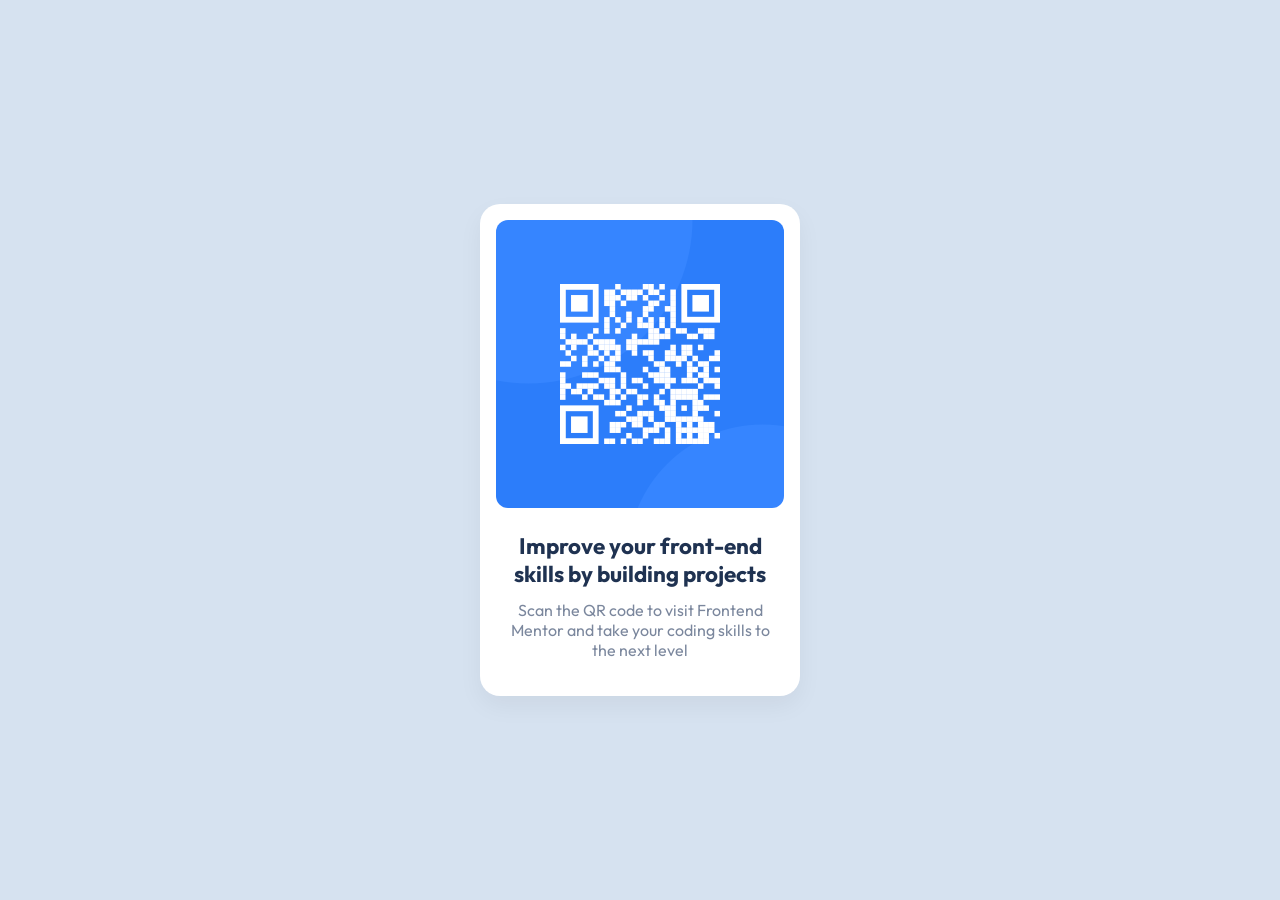
<file: index.html>
<!DOCTYPE html>
<html lang="en">
<head>
  <meta charset="UTF-8">
  <meta name="viewport" content="width=device-width, initial-scale=1.0">
  <link rel="icon" type="image/png" sizes="32x32" href="./images/favicon-32x32.png">
  <link rel="stylesheet" href="style.css">
  <title>Frontend Mentor | QR code component</title>
</head>

<body>
  <main class="box">

    <div class="box-img">
      <img src="images/image-qr-code.png" alt="Qr code linking to Frontend Mentor website">
    </div>

    <article class="box-text">
      <h1>Improve your front-end skills by building projects</h1>
      <p> Scan the QR code to visit Frontend Mentor and take your coding skills to the next level</p> 
    </article>

  </main>
</body>
</html>
</file>
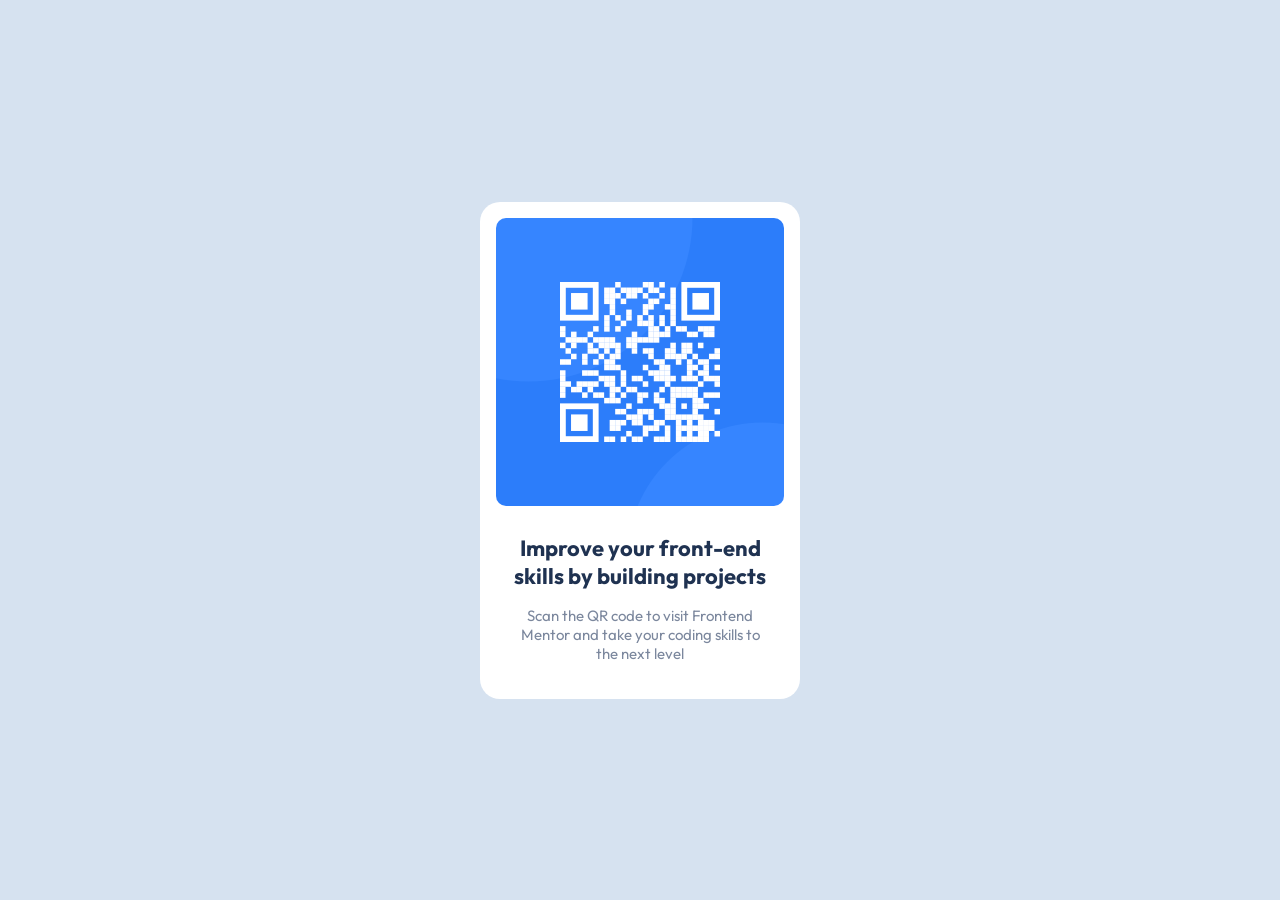
<file: qr-code-component-main/index.html>
<!DOCTYPE html>
<html lang="en">
<head>
  <meta charset="UTF-8">
  <meta name="viewport" content="width=device-width, initial-scale=1.0"> <!-- displays site properly based on user's device -->
  <link rel="icon" type="image/png" sizes="32x32" href="./images/favicon-32x32.png">
  <link rel="stylesheet" href="style.css">
  <title>Frontend Mentor | QR code component</title>
</head>

<body>
  <div id="box">

    <div class="box_img">
      <img src="images/image-qr-code.png" alt="">
    </div>

    <div class="box_text">
      <h1>Improve your front-end skills by building projects</h1>
      <p>Scan the QR code to visit Frontend Mentor and take your coding skills to the next level</p> 
    </div>

  </div>
</body>
</html>
</file>
<file: style.css>
@import url('https://fonts.googleapis.com/css2?family=Outfit:wght@100..900&display=swap');
* {
    padding: 0;
    margin: 0;
    box-sizing: border-box;
}

:root {
    --Light_gray: hsl(212, 45%, 89%);
    --Grayish_blue: hsl(220, 15%, 55%);
    --Dark_blue: hsl(218, 44%, 22%);
}

body {
    display: flex;
    align-items: center;
    justify-content: center;
    min-height: 100vh;
    background: var(--Light_gray);

    font-family: "Outfit", sans-serif;
}

.box {
    max-width: 320px;
    padding: 1rem;
    border-radius: 20px;
    background: white;
    box-shadow: 0 10px 25px rgba(0, 0, 0, 0.05);

    text-align: center;
}

/*img*/
.box-img img {
    width: 100%;
    border-radius: 12px;
}

/*content*/
.box-text {
    padding: 1.2rem 0.8rem;
}
.box-text h1 {
    margin-bottom: 0.8rem;

    color: var(--Dark_blue);
    font-size: 1.4rem;
    font-weight: bold;
}
.box-text p {
    color: var(--Grayish_blue);
    font-size: 1rem;
}

/*responsive*/
@media (max-width: 360px) {
.box {
      width: 90%;
    }
.box-text h1 {
    font-size: 1.2rem;
}
}
</file>
<file: qr-code-component-main/style.css>
@import url('https://fonts.googleapis.com/css2?family=Outfit:wght@100..900&display=swap');
* {
    padding: 0;
    margin: 0;
    box-sizing: border-box;
}

body {
    --Light_gray: hsl(212, 45%, 89%);
    --Grayish_blue: hsl(220, 15%, 55%);
    --Dark_blue: hsl(218, 44%, 22%);

    display: flex;
    align-items: center;
    justify-content: center;

    min-height: 100vh;
    background: var(--Light_gray);
}

#box {
    width: 320px;
    height: 497px;
    padding: 16px;
    margin: auto;
    border-radius: 20px;
    background: white;
}

.box_img img {
    width: 288px;
    height: 288px;
    border-radius: 10px;
    margin-bottom: 24px;
}

.box_text {
    text-align: center;
    font-family: "Outfit";

    padding: 0 16px;
}

.box_text h1 {
    margin-bottom: 16px;

    color: var(--Dark_blue);
    font-size: 22px;
    font-weight: bold;
}

.box_text p {
    color: var(--Grayish_blue);
    font-size: 15px;
}




@media screen and (max-width: 480px) {
.box {
      margin-top: 2rem;
      width: 93%;
    }
  }
</file>
